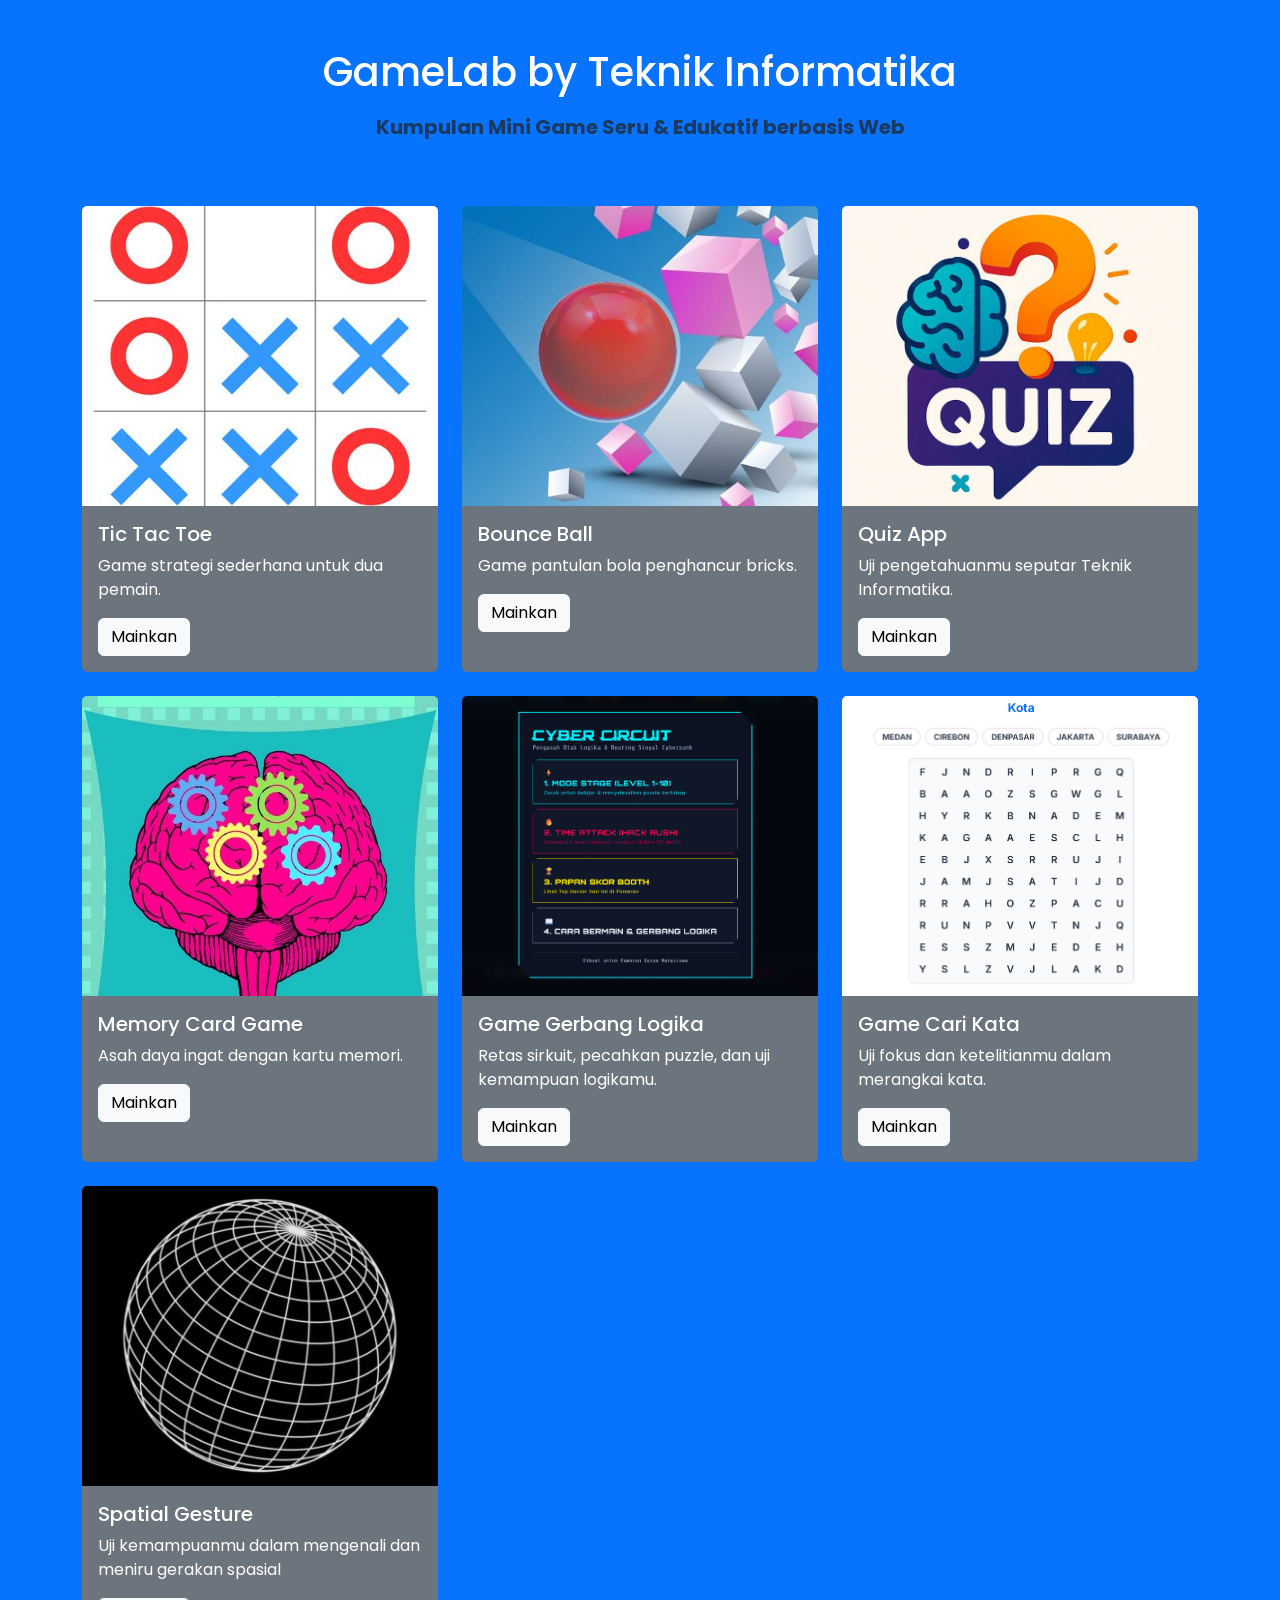
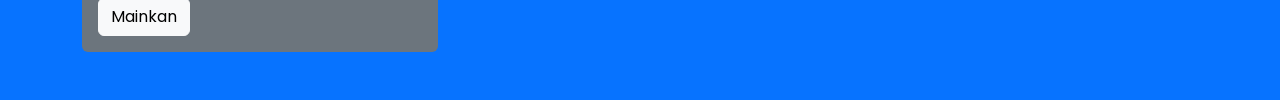
<file: GameLabApplication/index.html>
<!DOCTYPE html>
<html lang="id">
<head>
  <meta charset="UTF-8">
  <title>GameLab by Teknik Informatika</title>
  <meta name="viewport" content="width=device-width, initial-scale=1">
  <link href="https://cdn.jsdelivr.net/npm/bootstrap@5.3.2/dist/css/bootstrap.min.css" rel="stylesheet">
  <link rel="stylesheet" href="style.css">
</head>
<body>

  <div class="container py-5 text-center">
    <h1 class="mb-3">GameLab by Teknik Informatika</h1>
    <p class="text-muted fw-bold fs-5">
      Kumpulan Mini Game Seru & Edukatif berbasis Web
    </p>
  </div>

  <div class="container pb-5">
    <div class="row g-4">

      <div class="col-md-4">
        <div class="card bg-secondary h-100">
          <img src="public/assets/tictactoe.jpg" class="card-img-top" alt="Tic Tac Toe">
          <div class="card-body text-white">
            <h5 class="card-title">Tic Tac Toe</h5>
            <p class="card-text">Game strategi sederhana untuk dua pemain.</p>
            <a href="games/tictactoe/tictactoe.html" class="btn btn-light">Mainkan</a>
          </div>
        </div>
      </div>

      <div class="col-md-4">
        <div class="card bg-secondary h-100">
          <img src="public/assets/bricksbracker.jpg" class="card-img-top" alt="Bounce Ball">
          <div class="card-body text-white">
            <h5 class="card-title">Bounce Ball</h5>
            <p class="card-text">Game pantulan bola penghancur bricks.</p>
            <a href="games/bounceBall/bounceBall.html" class="btn btn-light">Mainkan</a>
          </div>
        </div>
      </div>

      <div class="col-md-4">
        <div class="card bg-secondary h-100">
          <img src="public/assets/quizapp.jpg" class="card-img-top" alt="Quiz App">
          <div class="card-body text-white">
            <h5 class="card-title">Quiz App</h5>
            <p class="card-text">Uji pengetahuanmu seputar Teknik Informatika.</p>
            <a href="games/quizApp/quiz.html" class="btn btn-light">Mainkan</a>
          </div>
        </div>
      </div>

      <div class="col-md-4">
        <div class="card bg-secondary h-100">
          <img src="public/assets/memorygame.jpg" class="card-img-top" alt="Memory Game">
          <div class="card-body text-white">
            <h5 class="card-title">Memory Card Game</h5>
            <p class="card-text">Asah daya ingat dengan kartu memori.</p>
            <a href="games/memoryGame/memoryGame.html" class="btn btn-light">Mainkan</a>
          </div>
        </div>
      </div>

      <div class="col-md-4">
        <div class="card bg-secondary h-100">
          <img src="public/assets/gerbanglogika.png" class="card-img-top" alt="Game Gerbang Logika">
          <div class="card-body text-white">
            <h5 class="card-title">Game Gerbang Logika</h5>
            <p class="card-text">Retas sirkuit, pecahkan puzzle, dan uji kemampuan logikamu.</p>
            <a href="https://gamegerbanglogika.vercel.app/" class="btn btn-light">Mainkan</a>
          </div>
        </div>
      </div>

      <div class="col-md-4">
        <div class="card bg-secondary h-100">
          <img src="public/assets/CariKata.png" class="card-img-top" alt="Game Cari Kata">
          <div class="card-body text-white">
            <h5 class="card-title">Game Cari Kata</h5>
            <p class="card-text">Uji fokus dan ketelitianmu dalam merangkai kata.</p>
            <a href="games/cariKata/cariKata.html" class="btn btn-light">Mainkan</a>
          </div>
        </div>
      </div>

      <div class="col-md-4">
        <div class="card bg-secondary h-100">
          <img src="public/assets/spatial-gesture.jpg" class="card-img-top" alt="Spatial Gesture">
          <div class="card-body text-white">
            <h5 class="card-title">Spatial Gesture</h5>
            <p class="card-text">Uji kemampuanmu dalam mengenali dan meniru gerakan spasial</p>
            <a href="spatialGesture.html" class="btn btn-light">Mainkan</a>
          </div>
        </div>
      </div>

    </div>
  </div>

  <script src="https://cdn.jsdelivr.net/npm/bootstrap@5.3.2/dist/js/bootstrap.bundle.min.js"></script>
</body>
</html>
</file>
<file: GameLabApplication/style.css>
/* Import Font Poppins */
@import url('https://fonts.googleapis.com/css2?family=Poppins:wght@400;600&display=swap');

/* --- TEMA GLOBAL --- */
body {
  background-color: #0773ff; /* Biru utama */
  color: #fff;
  font-family: 'Poppins', sans-serif;
  min-height: 100vh;
}

.card {
  border: none;
}

.card img {
  max-height: 300px;
  object-fit: cover;
}

/* Tombol Kembali Global */
.btn-back {
  background-color: #fff;
  color: #0773ff;
  font-weight: 600;
  border-radius: 20px;
  padding: 8px 20px;
  text-decoration: none;
  display: inline-flex;
  align-items: center;
  gap: 8px;
  transition: 0.3s;
}
.btn-back:hover {
  background-color: #e6f0ff;
  color: #0773ff;
}

/* --- BOUNCE BALL --- */
#gameCanvas {
  display: block;
  margin: 0 auto;
  background-color: black;
  border: 2px solid #fff;
}
#hud {
  display: flex;
  justify-content: space-between;
  padding: 10px 20px;
  max-width: 400px;
  margin: 0 auto;
}
#score { font-size: 18px; }
#lives img { width: 24px; height: 24px; margin-left: 5px; }
#message {
  position: absolute;
  top: 40%;
  left: 50%;
  transform: translate(-50%, -50%);
  text-align: center;
  color: #000;
  background: #93DA97;
  padding: 20px;
  border-radius: 10px;
}
.hidden { display: none; }

/* --- TIC TAC TOE --- */
.grid-template {
  display: grid;
  grid-template-columns: repeat(3, 1fr);
  gap: 10px;
  max-width: 300px;
  margin: auto;
}
.cell {
  width: 100%;
  aspect-ratio: 1 / 1;
  font-size: 2rem;
  font-weight: bold;
  background-color: #e6f0ff;
  border: 2px solid #000;
  border-radius: 8px;
  transition: 0.2s;
}
.cell:hover {
  box-shadow: 0 0 10px #00ffff;
  transform: scale(1.05);
}

/* --- QUIZ APP --- */
.quiz-container {
  max-width: 500px;
  margin: 50px auto;
  background: white;
  border-radius: 10px;
  padding: 30px;
  box-shadow: 0 4px 10px rgba(0,0,0,0.2);
  color: #333; /* Teks gelap di atas background putih */
}
.quiz-question {
  font-weight: 600;
  font-size: 1.2rem;
}
.quiz-options button {
  margin-top: 10px;
  width: 100%;
  color: #0773ff;
  border: 2px solid #0773ff;
  padding: 10px;
  border-radius: 10px;
  background: transparent;
  transition: 0.3s;
}
.quiz-options button:hover {
  background-color: #0773ff;
  color: white;
}
.quiz-feedback {
  font-weight: bold;
  margin-top: 15px;
  min-height: 24px;
}

/* Tambahan untuk Tic Tac Toe Highlight Kemenangan */
.cell.win-highlight {
  background-color: #93DA97 !important;
  color: #fff !important;
  border-color: #28a745;
  transform: scale(1.05);
  box-shadow: 0 0 15px rgba(40, 167, 69, 0.5);
}

/* --- MEMORY GAME --- */
.memory-board {
  display: grid;
  grid-template-columns: repeat(6, 1fr);
  gap: 10px;
  max-width: 600px;
  margin: 0 auto;
}

.memory-card {
  aspect-ratio: 1 / 1;
  background: #0773ff; /* Sesuaikan dengan warna tema biru */
  color: #0773ff; /* Sembunyikan icon saat belum dibalik */
  display: flex;
  justify-content: center;
  align-items: center;
  font-size: 2rem;
  border-radius: 10px;
  border: 2px solid #0558c7;
  cursor: pointer;
  transition: transform 0.2s, background 0.3s;
}

.memory-card:hover {
  transform: scale(1.05);
  box-shadow: 0 0 10px rgba(7, 115, 255, 0.5);
}

.memory-card.flipped {
  background: #fff;
  color: #000;
  border-color: #fff;
}

.memory-card.matched {
  background: #2ed573; /* Hijau sukses */
  color: #fff;
  border-color: #2ed573;
  pointer-events: none;
}
</file>
